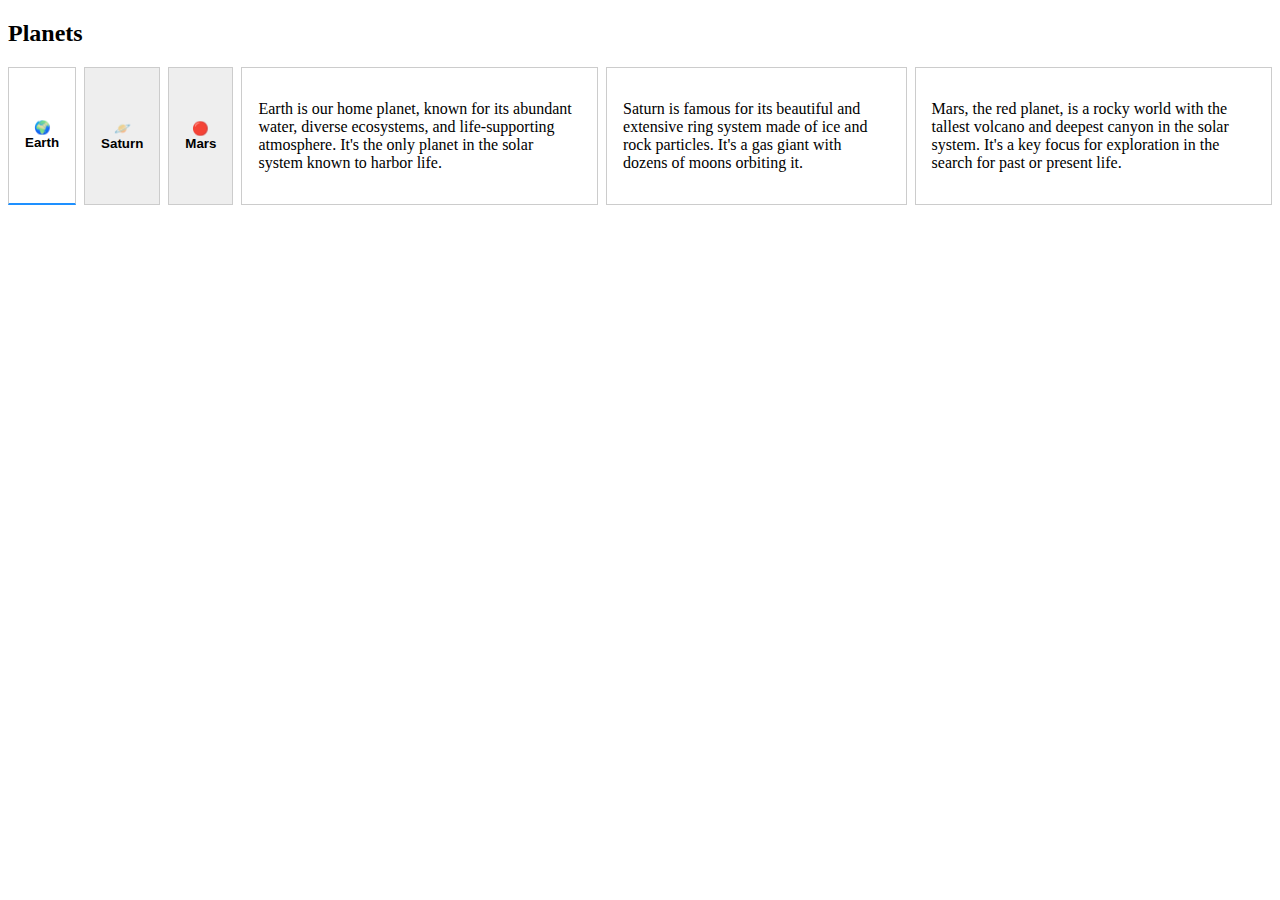
<file: index.html>
<!DOCTYPE html>
<html lang="en">
<head>
    <meta charset="UTF-8">
    <meta name="viewport" content="width=device-width, initial-scale=1.0">
    <title>Planet Facts</title>
    <link rel="stylesheet" href="styles.css">
</head>
<body>
    <div class="tabs">
        <h2 id="tabs-title">Planets</h2>
        <div role="tablist" aria-labelledby="tabs-title">
            <button role="tab" aria-controls="panel-earth" aria-selected="true" id="tab-earth">🌍 Earth</button>
            <button role="tab" aria-controls="panel-saturn" aria-selected="false" id="tab-saturn">🪐 Saturn</button>
            <button role="tab" aria-controls="panel-mars" aria-selected="false" id="tab-mars">🔴 Mars</button>
            <div role="tabpanel">
                <p>Earth is our home planet, known for its abundant water, diverse ecosystems, and life-supporting atmosphere. It's the only planet in the solar system known to harbor life.</p>
            </div>
            <div role="tabpanel">
                <p>Saturn is famous for its beautiful and extensive ring system made of ice and rock particles. It's a gas giant with dozens of moons orbiting it.</p>
            </div>
            <div role="tabpanel">
                <p>Mars, the red planet, is a rocky world with the tallest volcano and deepest canyon in the solar system. It's a key focus for exploration in the search for past or present life.</p>
            </div>
            
        </div>
    </div>
    <script src="script.js"></script>
</body>
</html>
</file>
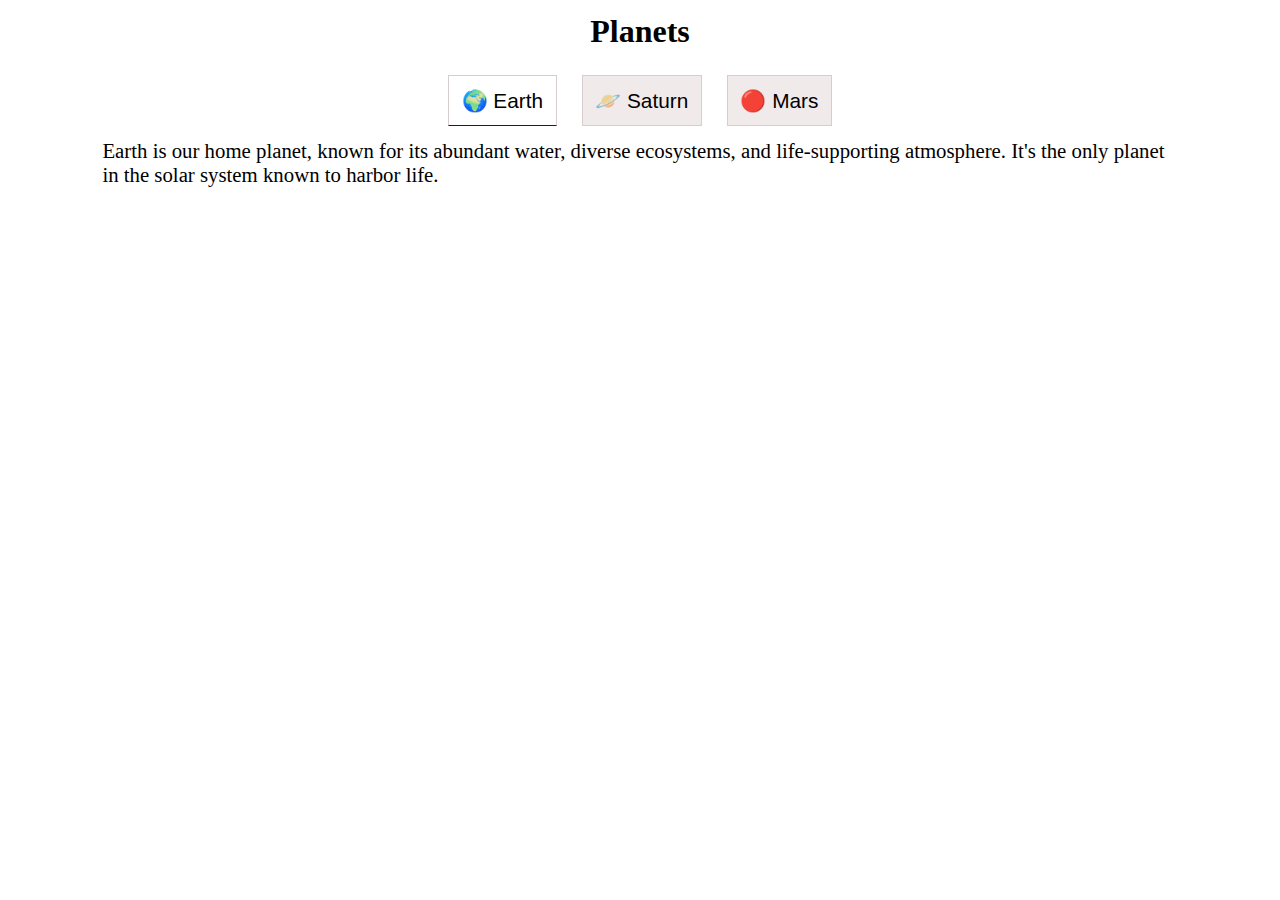
<file: implementation-without-aria/index.html>
<!DOCTYPE html>
<html lang="en">
<head>
    <meta charset="UTF-8">
    <meta name="viewport" content="width=device-width, initial-scale=1.0">
    <title>Document</title>
    <link rel="stylesheet" href="styles.css">
</head>
<body>
    <header id="header">
        <h1>Planets</h1>
    </header>
    <div class="planet-box">
        <button id="earth-button" class="planet-button">🌍 Earth</button>
        <button id="saturn-button" class="planet-button">🪐 Saturn</button>
        <button id="mars-button" class="planet-button">🔴 Mars</button>
    </div>
    <div class="message">
        <p id="planet-message"></p>
    </div>
    
    
    

    <script src="script.js"></script>
</body>
</html>
</file>
<file: styles.css>
.tabs [role="tablist"] {
  display: flex;
  gap: 0.5rem;
  margin-bottom: 1rem;
}

[role="tab"] {
  padding: 0.5rem 1rem;
  background: #eee;
  border: 1px solid #ccc;
  cursor: pointer;
  font-weight: bold;
}

[role="tab"][aria-selected="true"] {
  background: #fff;
  border-bottom: 2px solid dodgerblue;
}

[role="tabpanel"] {
  border: 1px solid #ccc;
  padding: 1rem;
}
</file>
<file: implementation-without-aria/styles.css>
*,
*::before,
*::after {
    box-sizing: border-box;
    padding: 0;
    margin: 0;
}

.planet-button {
    font-size: 130%;
    border: 1px solid rgb(216, 205, 205);
    background-color: rgb(241, 234, 234);
    padding: 1%;
}

.active {
    border-bottom-color: blue;
    background-color: white;
}

.planet-box {
    display: flex;
    gap: 2%;
    justify-content: center;
    padding: 1%;
}

#header {
    display: flex;
    justify-content: center;
    padding: 1%;
}

.message {
    display: flex;
    justify-content: center;
}

#planet-message {
    font-size: 130%;
    margin-left: 8%;
    margin-right: 8%;
}
</file>
